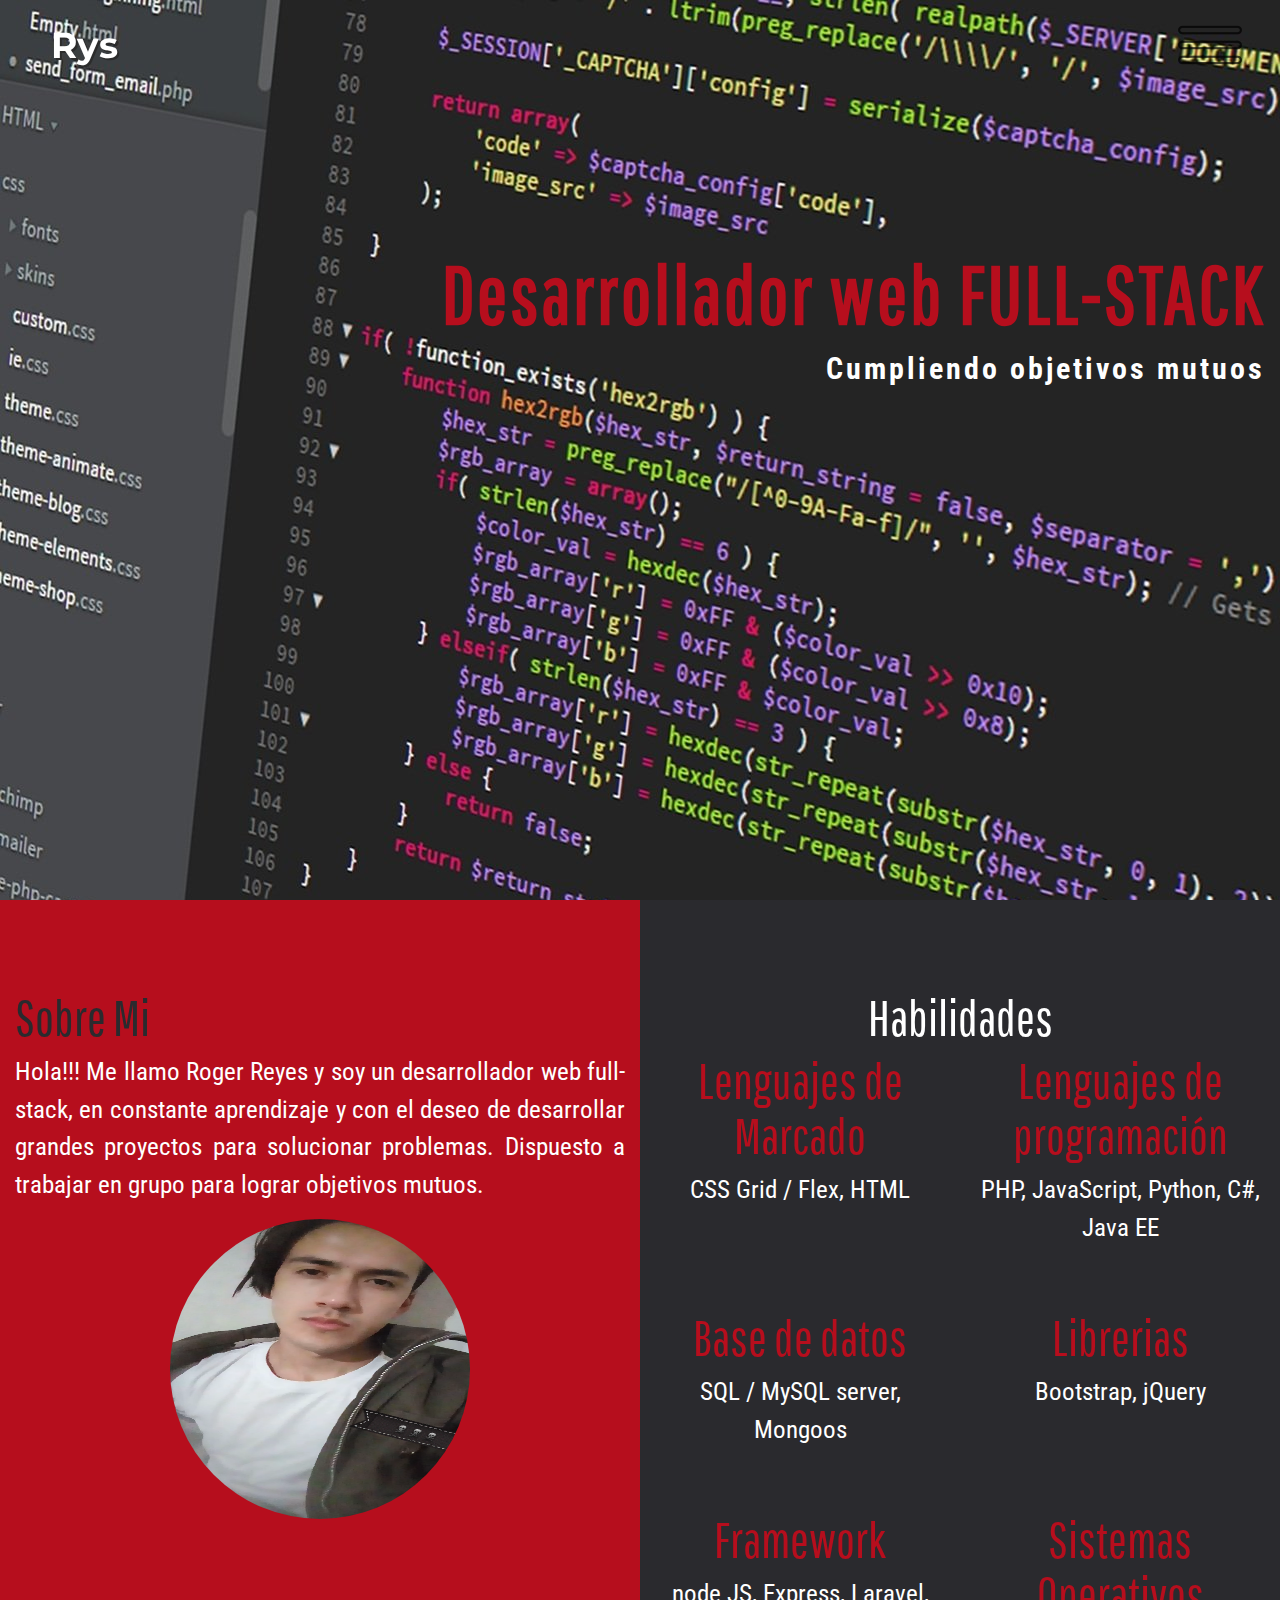
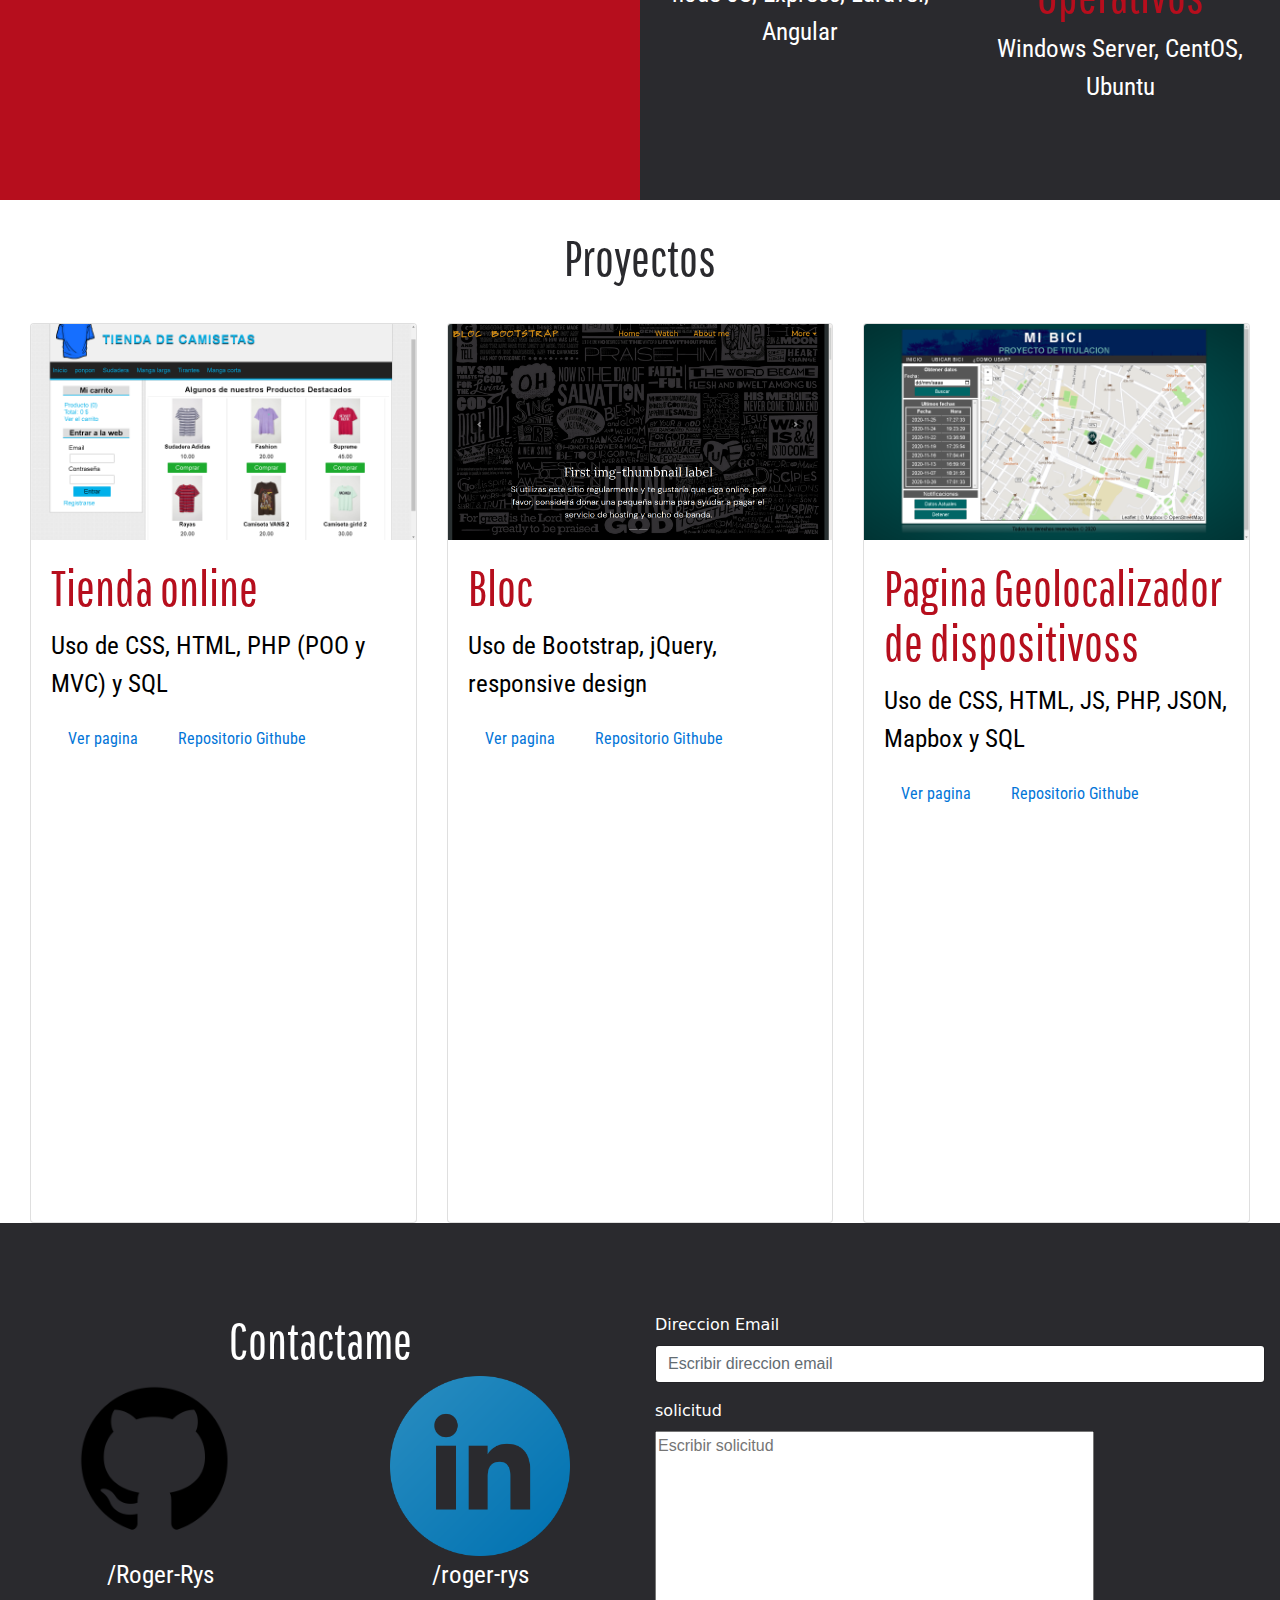
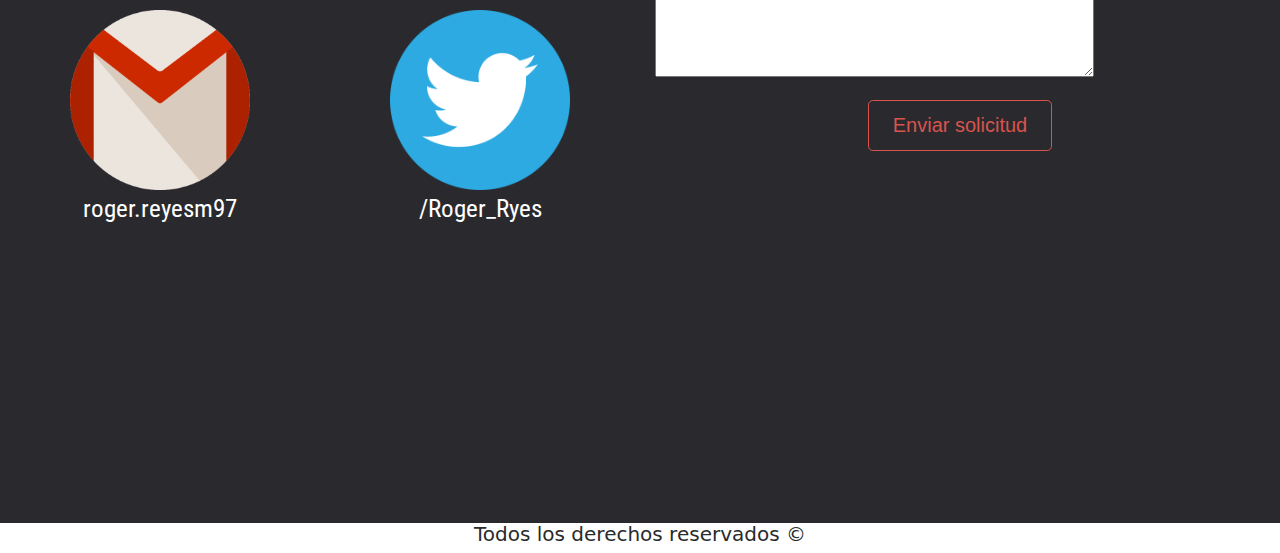
<file: index.html>
<!DOCTYPE html>
<html lang="en">
  <head>
    <meta charset="utf-8">
    <meta http-equiv="X-UA-Compatible" content="IE=edge">
    <meta name="viewport" content="width=device-width, initial-scale=1">

    <title>RYS portafolio!</title>

    <meta name="description" content="Source code generated using layoutit.com">
    <meta name="author" content="LayoutIt!">


	<!--FONTS-->
		<!--Montserrat-->
	<link rel="preconnect" href="https://fonts.gstatic.com">
	<link href="https://fonts.googleapis.com/css2?family=Montserrat:wght@600&family=Pathway+Gothic+One&family=Roboto+Condensed:wght@300&display=swap" rel="stylesheet">  
		<!--Pathway Gothic One-->
	<link rel="preconnect" href="https://fonts.gstatic.com">
	<link href="https://fonts.googleapis.com/css2?family=Montserrat:wght@100&family=Pathway+Gothic+One&display=swap" rel="stylesheet"> 
		<!--roboto-condensed-->
	<link rel="preconnect" href="https://fonts.gstatic.com">
	<link href="https://fonts.googleapis.com/css2?family=Montserrat:wght@100&family=Pathway+Gothic+One&display=swap" rel="stylesheet"> 

	<!--BOOTSTRAP & CSS-->
    <link href="css/bootstrap.min.css" rel="stylesheet">
    <link href="css/style.css" rel="stylesheet">

</head>
<body>
	<div class="container-fluid">
		<div class="row">
			<!--Menu-->
			<div id="menu" class="col-md-12"></div>
		</div>

		<!--Acerca de-->
		<div id="aboutMe" class="row">
			<div id="styleRGW" class="col-md-6 aboutMe"></div>
			<div id="styleGRW" class="col-md-6 skill"></div>
		</div>

		<!--Experiencia-->
		<div id="experience" class="row"></div>
		
		<!--Contacto-->
		<div id="contact"></div>
		<div id="styleGWW" class="row contact-info">
			<!--Links-->
			<!--Formulario-->
		</div>
		<!--Footer-->
		<div id="footer"></div>
	</div>

    <script src="js/jquery.min.js"></script>
	<script src="https://npmcdn.com/tether@1.2.4/dist/js/tether.min.js"></script>
    <script src="js/bootstrap.min.js"></script>
    <script src="js/scripts.js"></script>
	<!--vies-->
	<script src="view/menu/menu.js"></script>
	<script src="view/header/header.js"></script>
	<script src="view/aboutMe/about.js"></script>
	<script src="view/knowledge/knowledge.js"></script>
	<script src="view/contacts/contacts.js"></script>
	<script src="view/form/form.js"></script>
	<script src="view/footer/footer.js"></script>

</body>
</html>
</file>
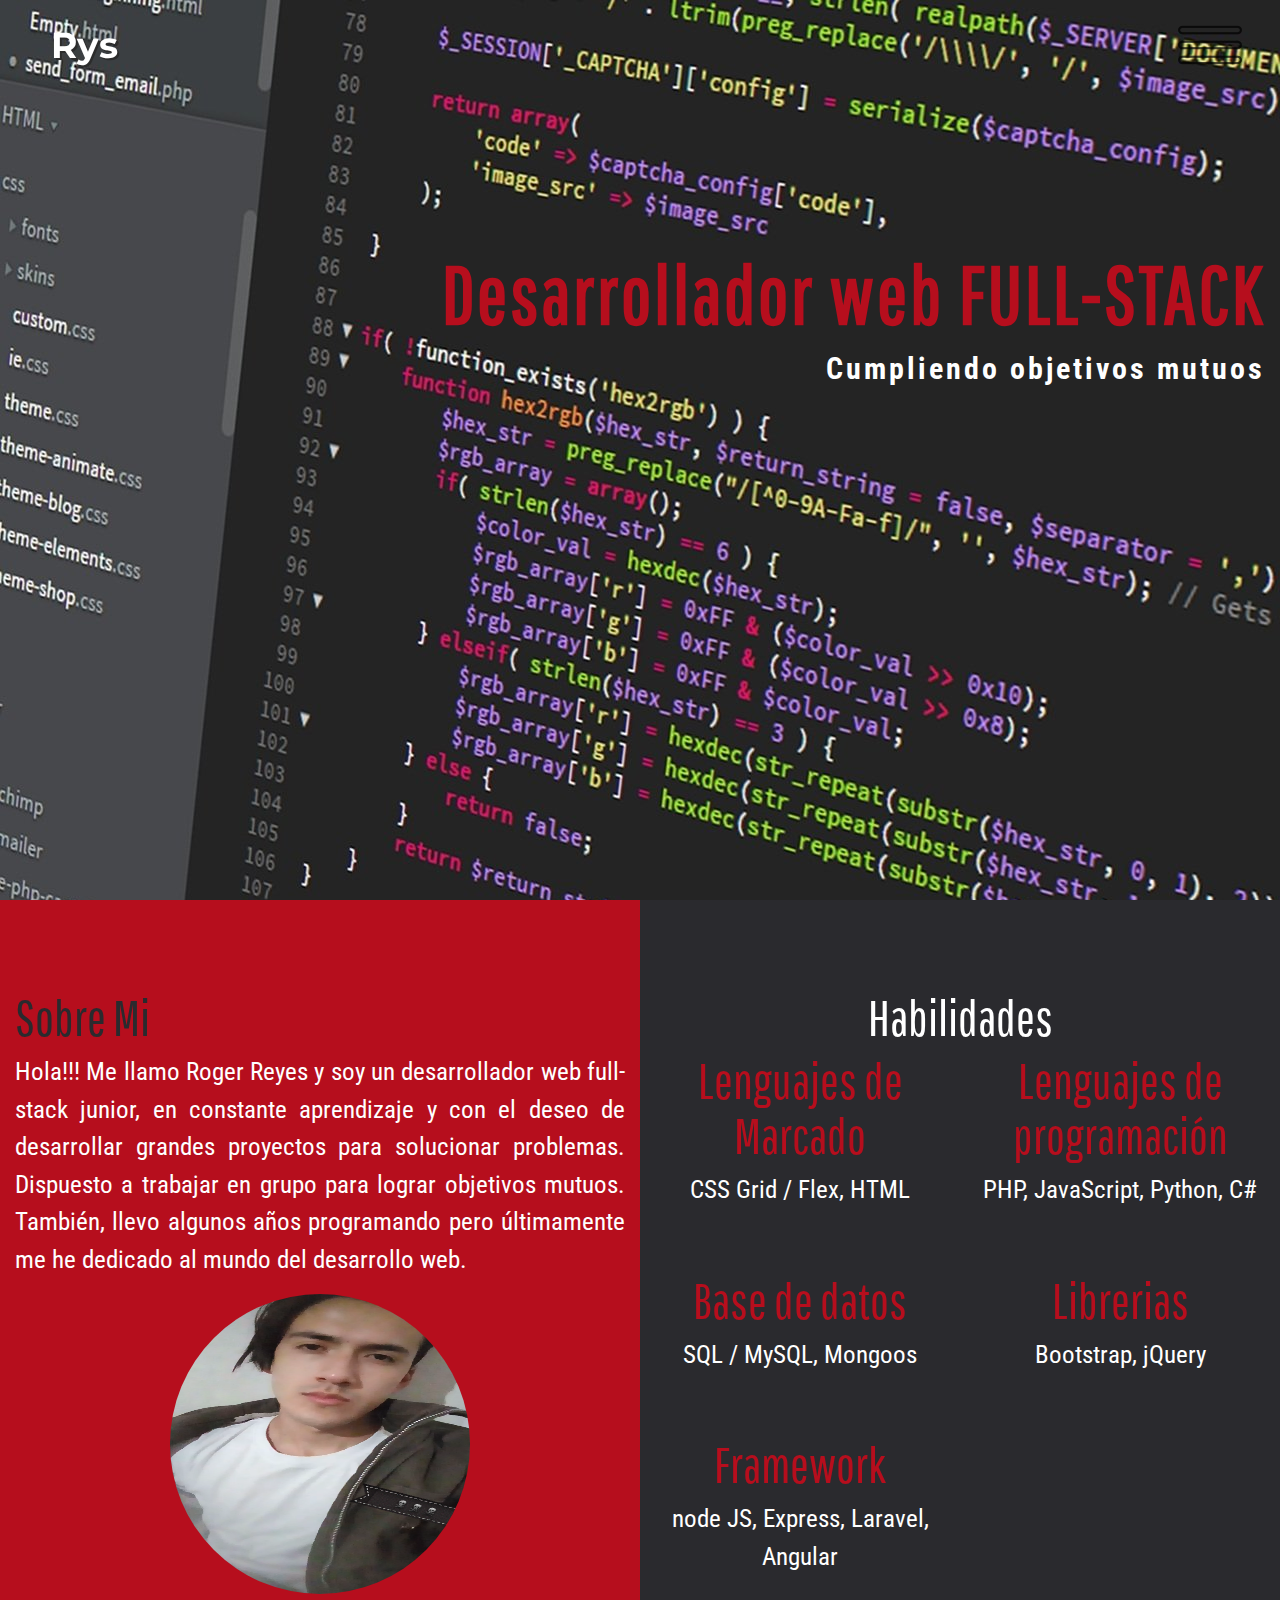
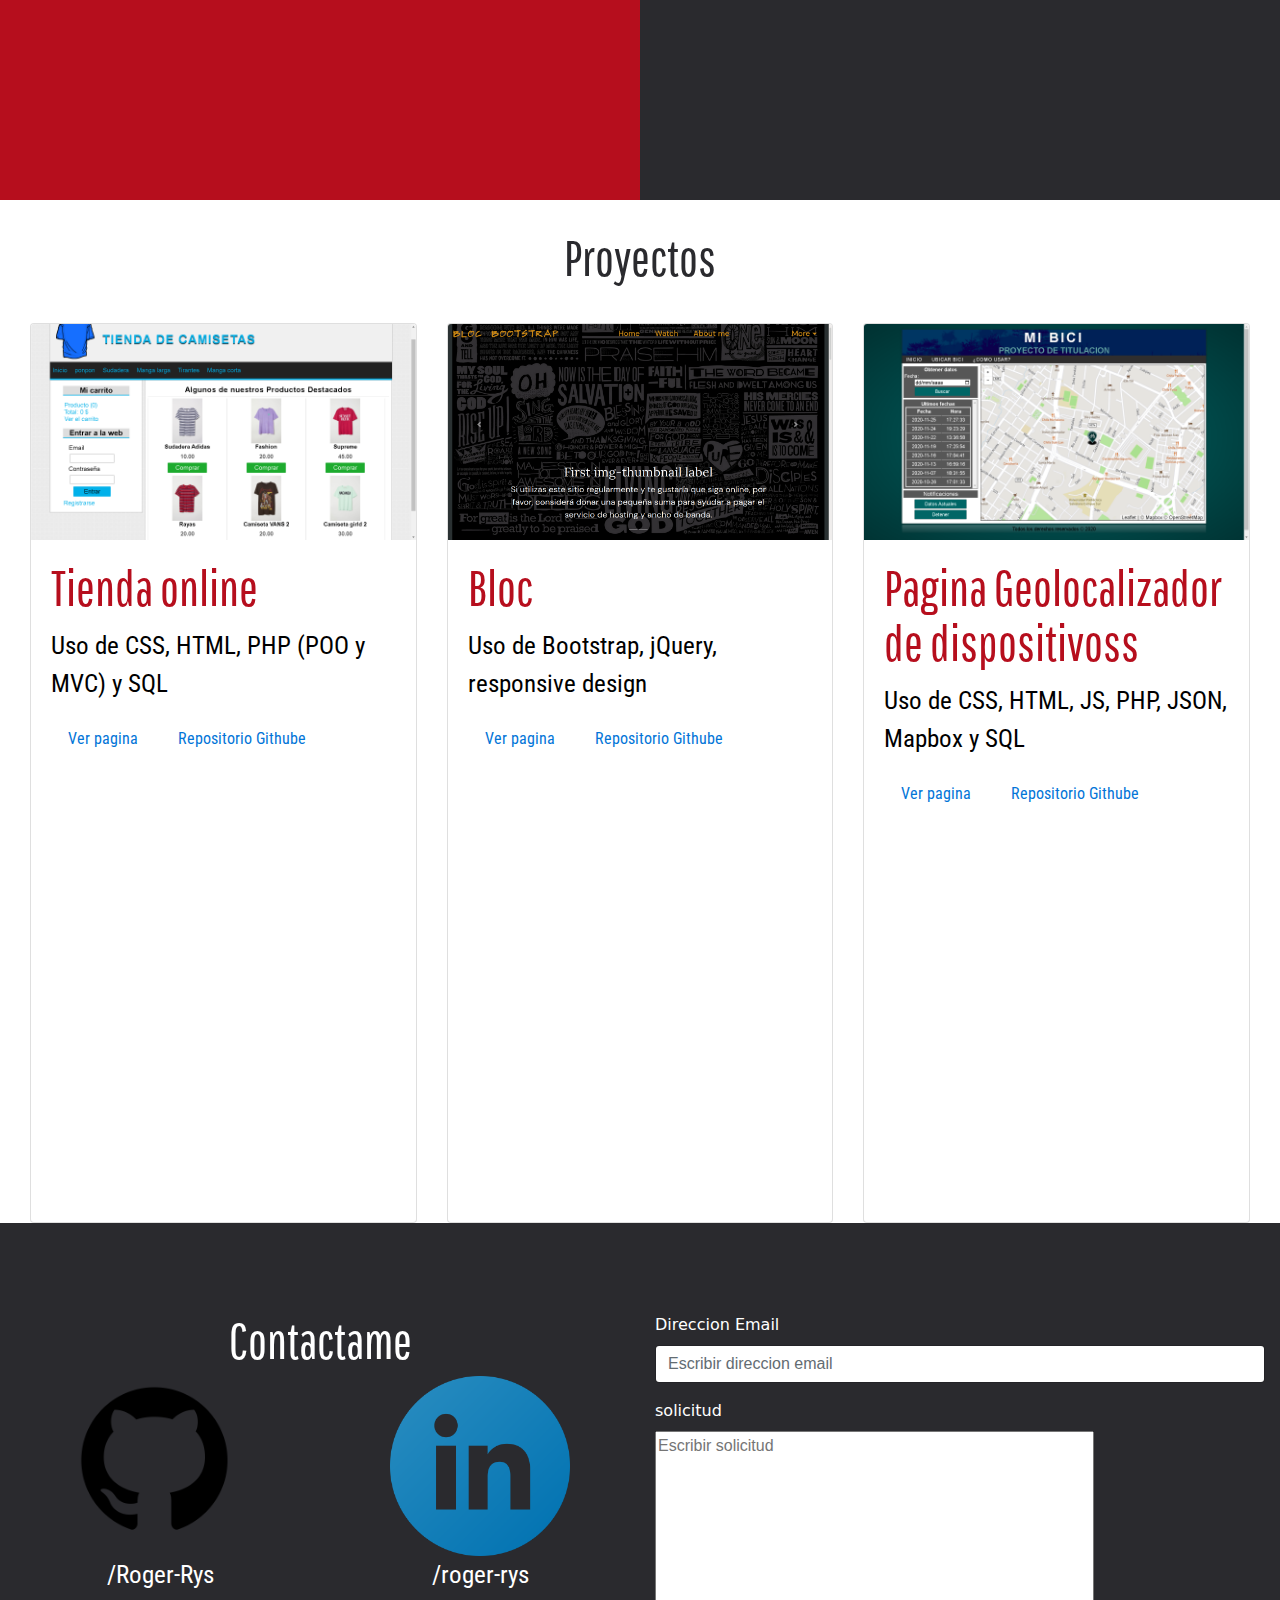
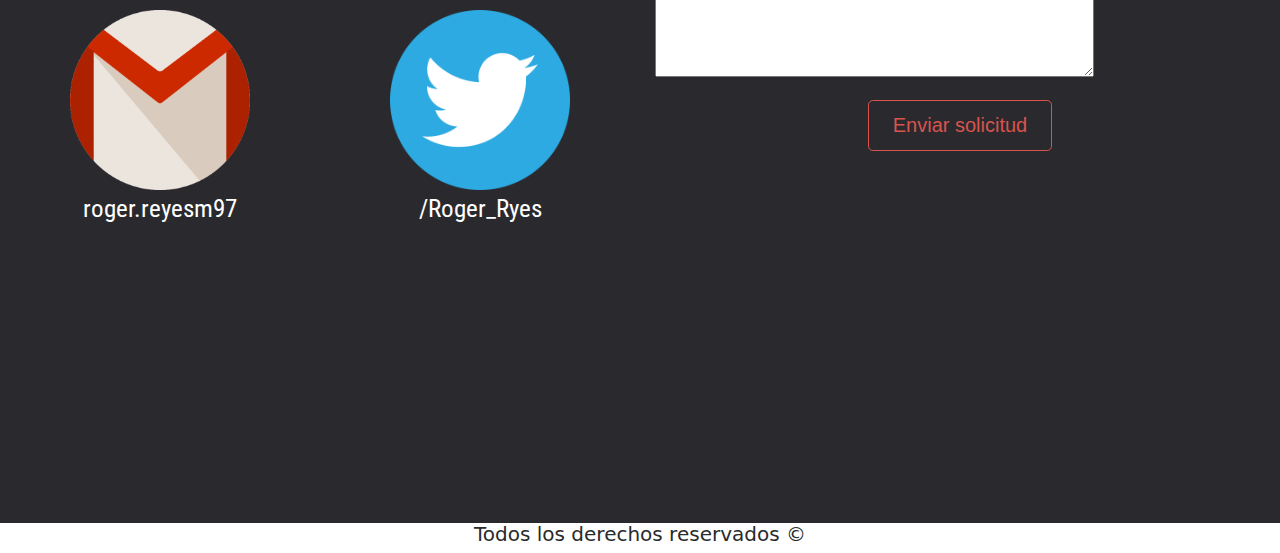
<file: index copy.html>
<!DOCTYPE html>
<html lang="en">
  <head>
    <meta charset="utf-8">
    <meta http-equiv="X-UA-Compatible" content="IE=edge">
    <meta name="viewport" content="width=device-width, initial-scale=1">

    <title>RYS portafolio!</title>

    <meta name="description" content="Source code generated using layoutit.com">
    <meta name="author" content="LayoutIt!">


	<!--FONTS-->
		<!--Montserrat-->
	<link rel="preconnect" href="https://fonts.gstatic.com">
	<link href="https://fonts.googleapis.com/css2?family=Montserrat:wght@600&family=Pathway+Gothic+One&family=Roboto+Condensed:wght@300&display=swap" rel="stylesheet">  
		<!--Pathway Gothic One-->
	<link rel="preconnect" href="https://fonts.gstatic.com">
	<link href="https://fonts.googleapis.com/css2?family=Montserrat:wght@100&family=Pathway+Gothic+One&display=swap" rel="stylesheet"> 
		<!--roboto-condensed-->
	<link rel="preconnect" href="https://fonts.gstatic.com">
	<link href="https://fonts.googleapis.com/css2?family=Montserrat:wght@100&family=Pathway+Gothic+One&display=swap" rel="stylesheet"> 

	<!--BOOTSTRAP & CSS-->
    <link href="css/bootstrap.min.css" rel="stylesheet">
    <link href="css/style.css" rel="stylesheet">
  </head>
  <body>
    <div class="container-fluid">
	<div class="row">
		<!--Menu-->
		<div id="menu" class="col-md-12">
			<ul class="nav nav-tabs">
				<li id="acronimo" class="nav-item">
					<a class="nav-link active" href="#">Rys</a>
				</li>
				
				<li class="nav-item dropdown ml-md-auto">
					 <a class="nav-link dropdown-toggle" href="http://example.com" id="navbarDropdownMenuLink" data-toggle="dropdown">
						<img class="menu-logo" alt="menu" src="assets/img/menu.png">
					</a>
					<div class="dropdown-menu dropdown-menu-right" aria-labelledby="navbarDropdownMenuLink">
						<a class="letterMenu dropdown-item" href="#aboutMe">Sobre me</a> 
						 <a class="letterMenu dropdown-item" href="#experience">Proyectos</a> 
						 <a class="letterMenu dropdown-item" href="#contact">Contactos</a>
					<div class="dropdown-divider">
					</div> 
						<a class="letterMenu dropdown-item" href="#">Editar</a>
					</div>
				</li>
			</ul>
			
			<!--Titulo-->
			<div class="row">
				<div class="col-md-12">
					<h3 class="text-right padding-extended">
						Desarrollador web FULL-STACK
					</h3>
					<p class="text-right">
						Cumpliendo objetivos mutuos
					</p>
				</div>
			</div>
		</div>
	</div>

	<!--Acerca de-->
	<div id="aboutMe"></div>
	<div class="row">
		<div id="styleRGW" class="col-md-6">
			<a href="#aboutMe">			
				<h3 id="title-secondary" class="text-left padding-little">
					Sobre Mi
				</h3>
			</a>
			<p class="text-justify">
				Hola!!! Me llamo Roger Reyes y soy un desarrollador web full-stack junior, en constante aprendizaje y con el deseo de desarrollar grandes proyectos para solucionar problemas.
				Dispuesto a trabajar en grupo para lograr objetivos mutuos.
				También, llevo algunos años programando pero últimamente me he dedicado al mundo del desarrollo web. 
			</p>

			<div class="row">
				<div class="col-md-12 text-center">
					<img id="my-picture" alt="Bootstrap Image Preview" src="assets/img/perfil.png" class="rounded-circle">
				</div>
			</div>
		</div>
		<div id="styleGRW" class="col-md-6 skill-desc">
			<a href="#aboutMe">
				<h3 id="title-secondary" class="text-center text-white padding-little">
					Habilidades
				</h3>
			</a>
			<!--Content of skill desc-->
		</div>
	</div>

	

	<!--Experiencia-->
	<div id="experience" class="row">
		<div id="styleWGB" class="col-md-12">
			<a  href="#experience">
				<h3 class="text-center padding-little-wrap">
					Proyectos
				</h3>
			</a>
			<div class="col-md-12">
				<!--Relation-->
				<div id="experiences_lists" class="row">
	
				</div>
			</div>
		</div>		
	</div>
	
	
	<!--Contacto-->
	<div id="contact"></div>
	<div id="styleGWW" class="row">
		<!--Links-->
		<div id="content-contact" class="col-md-6">
			<a href="#contact">
				<h3 id="title-secondary" class="text-center padding-little">
					Contactame
				</h3>
			</a>
		</div>
		

		<!--Formulario-->
		<div class="col-md-6">
			<form role="form">
				<div class="form-group padding-little">
					 
					<label for="exampleInputEmail1">
						Direccion Email
					</label>
					<input type="email" class="form-control" id="exampleInputEmail1" placeholder="Escribir direccion email">
				</div>
				<div class="form-group">
					 
					<label for="exampleInputPassword1">
						solicitud
					</label><br>
					<textarea cols="45" rows="10" placeholder="Escribir solicitud"></textarea>
					
				</div>
				<div class="text-center">
					<button type="submit" class="language btn btn-outline-danger btn-lg">
						Enviar solicitud
					</button>
				</div>
			</form>
		</div>
	</div>
	<div class="row">
		<div class="col-md-12 text-center">
			<h5>Todos los derechos reservados &copy;</h5>
		</div>
	</div>
</div>

    <script src="js/jquery.min.js"></script>
	<script src="https://npmcdn.com/tether@1.2.4/dist/js/tether.min.js"></script>
    <script src="js/bootstrap.min.js"></script>
    <script src="js/scripts.js"></script>
  </body>
</html>
</file>
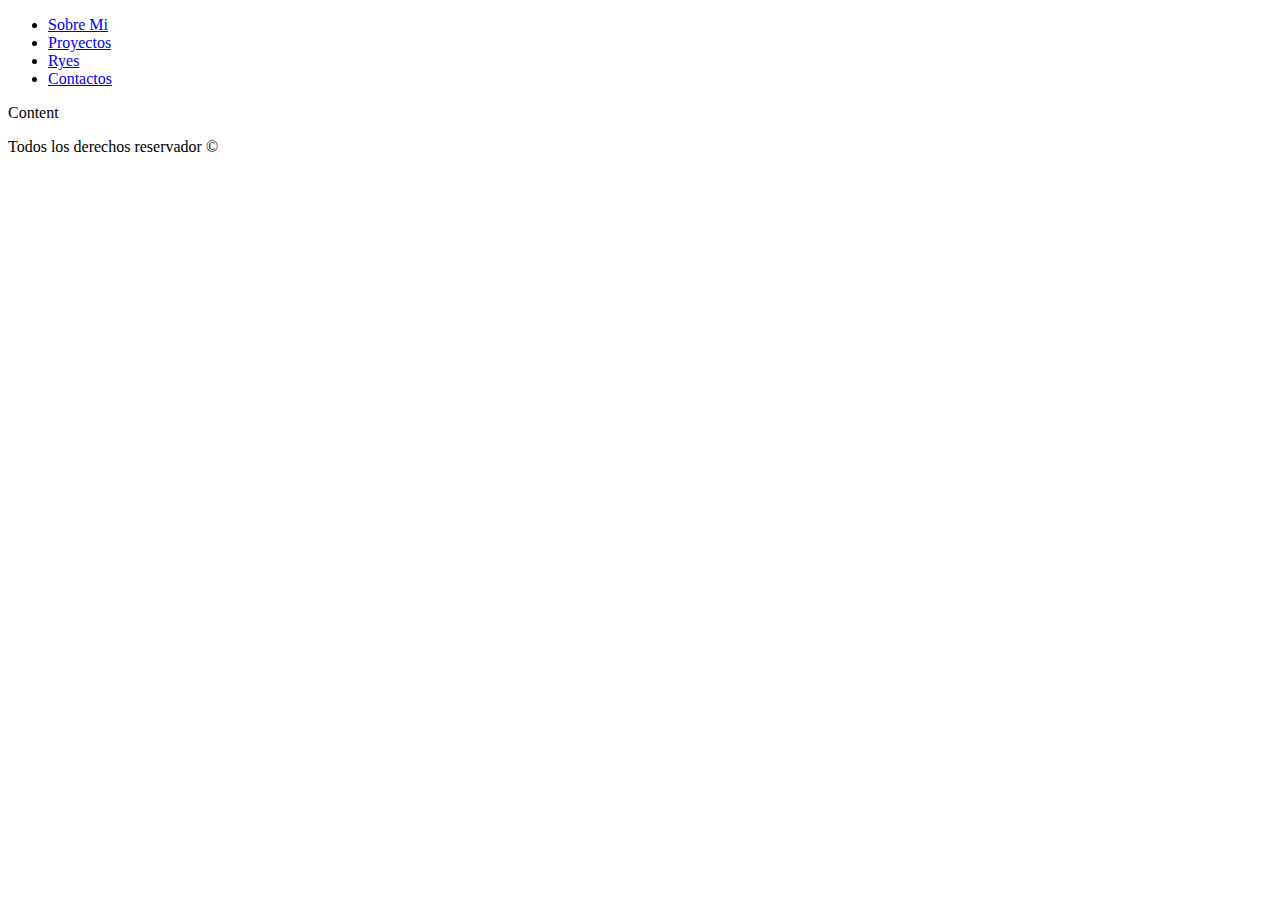
<file: indexMaquet.html>
<!DOCTYPE html>
<html lang="es">
    <head>
        <meta charset="utf-8">
        <title>rys portafolio</title>
    </head>
    <body>
        <main>
            <!--HEADER-->
            <nav>
                <ul>
                    <li><a href="aboutMe">Sobre Mi</a></li>
                    <li><a href="#">Proyectos</a></li>
                    <li><a href="#">Ryes</a></li>
                    <li><a href="#">Contactos</a></li>
                </ul>
            </nav>

            <!--CONTENT-->
            <article id="#">
                <P>Content</P>
            </article>

            <!--FOOTER-->
            <footer>
                <p>Todos los derechos reservador &COPY;</p>
            </footer>
        </main>
    </body>
</html>
</file>
<file: css/style.css>
:root{
    --font-montserrat: 'Montserrat', sans-serif;
    --font-gothic: 'Pathway Gothic One', sans-serif;
    --font-roboto-condensed: 'Roboto Condensed', sans-serif;

    --red:#b60e1d;
    --white:#ffffff;
    --gray:#2a2a2e;
    --black:#000000;
    --shadow:rgb(44, 44, 44);

    --height:500px;
    --width:1000px;
}

h3{
    font-family: var(--font-gothic);
    font-size: 50px;
}
.sub-title{
    font-size: 35px;
    font-weight: bolder;
}
p{
    font-family: var(--font-roboto-condensed);
    font-size: 25px;
}
a{
    text-decoration: none;
}

/*style*/
    /*white - gray - black*/
#styleWGB{
    min-height: var(--height);
    background: var(--white);
}
#styleWGB h3{
    color: var(--gray);
}
#styleWGB p{
    color: var(--black);
}
#styleWGB a:hover{
    text-decoration: none;
}
    /*gray - red - white*/
#styleGRW{
    min-height: var(--height);
    background: var(--gray);
 }   
#styleGRW h3{
    color: var(--red);
}
#styleGRW p{
    color: var(--white);
}
#styleGRW a:hover{
    text-decoration: none;
}
    /*red - gray - white*/
#styleRGW{
    min-height: var(--height);
    background: var(--red);
}
#styleRGW h3{
    color: var(--gray);
}
#styleRGW p{
    color: var(--white)
}
#styleRGW a:hover{
    text-decoration: none;
}

    /*white - red - black*/
#styleWRB{
    min-height: var(--height);
    background-color: var(--white);
}
#styleWRB h3{
    color: var(--red);
}
#styleWRB p{
    color: var(--black)
}
#styleWRB a:hover{
    text-decoration: none;
}
    /*gray - white - white*/
#styleGWW{
    min-height: var(--height);
    background: var(--gray);
}
#styleGWW h3{
    color: var(--white);
}
#styleGWW p{
    color: var(--white)
}
#styleGWW label,input[type="text"]{
    color: var(--white)
}  
#styleGWW a:hover{
    text-decoration: none;
}

/*menu*/
#menu{
    background-image: url(../assets/img/screen.jpg);
    background-color: rgba(40, 44, 52, 0.59);
    min-height: var(--height);
}
#menu ul{
    position: fixed;
    z-index: 2;
    width: var(--width);
}
#menu a{
    font-family: var(--font-montserrat);
    font-size: 25px;
    font-weight: bolder;
    color: var(--white);
    background: transparent;
    border: 1px transparent;
}
#acronimo a{
    font-size: 36px;
    text-shadow: 2px 2px var(--shadow);
}
#menu h3{
    font-family: var(--font-gothic);
    font-size: 80px;
    font-weight: bolder;
    letter-spacing: 3px;
    color: var(--red);
}
#menu p{
    font-family: var(--font-roboto-condensed);
    font-size: 30px;
    font-weight: bolder;
    letter-spacing: 3px;
    color: var(--white);
}
.menu-logo{
    opacity: .7;
}

/*About me*/
#my-picture{
    width: 300px;
    height: 300px;
}

/*Contact image*/
.contact-img{
    width: 180px;
    height: 180px;
}
#content-contact a{
    color: var(--white);
    text-decoration: none;
}





.padding-little-wrap{
    padding-top: 30px;
    padding-bottom: 30px;
}
.padding-little{
    padding-top: 90px;
}
.padding-extended{
    padding-top: 250px;
}

.nav-tabs .dropdown-menu{
    background: var(--gray);
    opacity: 0.8;
}
.nav-tabs{
    border: 0px;
}
.dropdown-toggle::after{
    opacity: 0;
}
</file>
